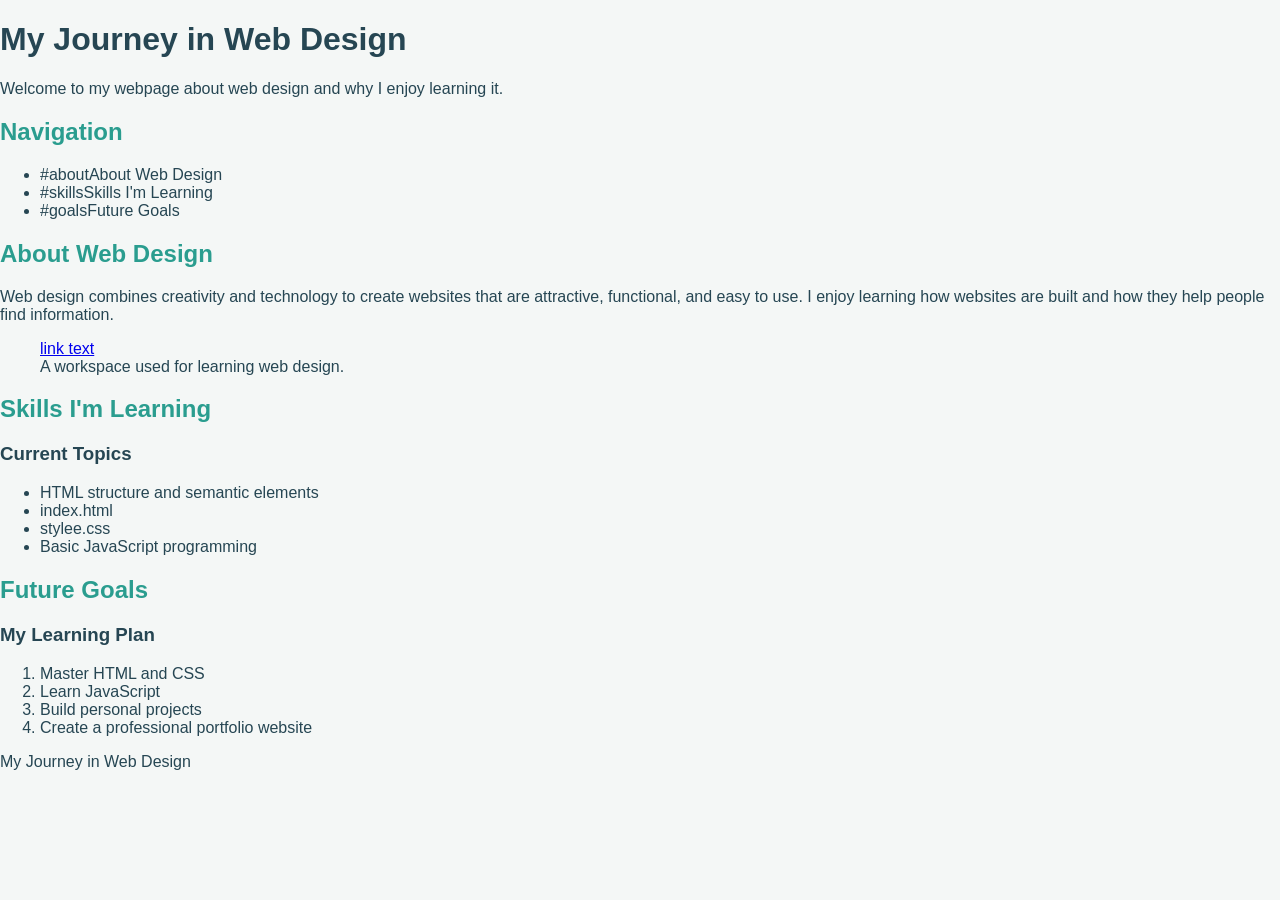
<file: about me webpage.html>
<!DOCTYPE html>
<html lang="en">
<head><link rel="stylesheet" href="styles.css"> 
    <meta charset="UTF-8">
    <meta name="viewport" content="width=device-width, initial-scale=1.0">
    <title>My Journey in Web Design</title>
</head>
<body>

    <header>
        <h1>My Journey in Web Design</h1>
        <p>Welcome to my webpage about web design and why I enjoy learning it.</p>
    </header>

    <nav>
        <h2>Navigation</h2>
        <ul>
            <li>#aboutAbout Web Design</a></li>
            <li>#skillsSkills I'm Learning</a></li>
            <li>#goalsFuture Goals</a></li>
        </ul>
    </nav>

    <main>

        <section id="about">
            <h2>About Web Design</h2>

            <p>
                Web design combines creativity and technology to create websites
                that are attractive, functional, and easy to use. I enjoy learning
                how websites are built and how they help people find information.
            </p>

            <figure>
               <a href="https://images.unsplash.com/photo-1498050108023-c5249f4df085">link text</a> 
                <figcaption>A workspace used for learning web design.</figcaption>
            </figure>
        </section>

        <section id="skills">
            <h2>Skills I'm Learning</h2>

            <article> <link rel="stylesheet2" href="styles2.css"> 
                <h3>Current Topics</h3>

                <ul>
                    <li>HTML structure and semantic elements</li>
                    <li>index.html</li>
                    <li>stylee.css</li>
                    <li>Basic JavaScript programming</li>
                </ul>
            </article
        </section>

        <section id="goals">
            <h2>Future Goals</h2>

            <h3>My Learning Plan</h3>

            <ol>
                <li>Master HTML and CSS</li>
                <li>Learn JavaScript</li>
                <li>Build personal projects</li>
                <li>Create a professional portfolio website</li>
            </ol>
        </section>

    </main>

    <footer>
        <p> My Journey in Web Design</p>
    </footer>

</body>
</html>
</file>
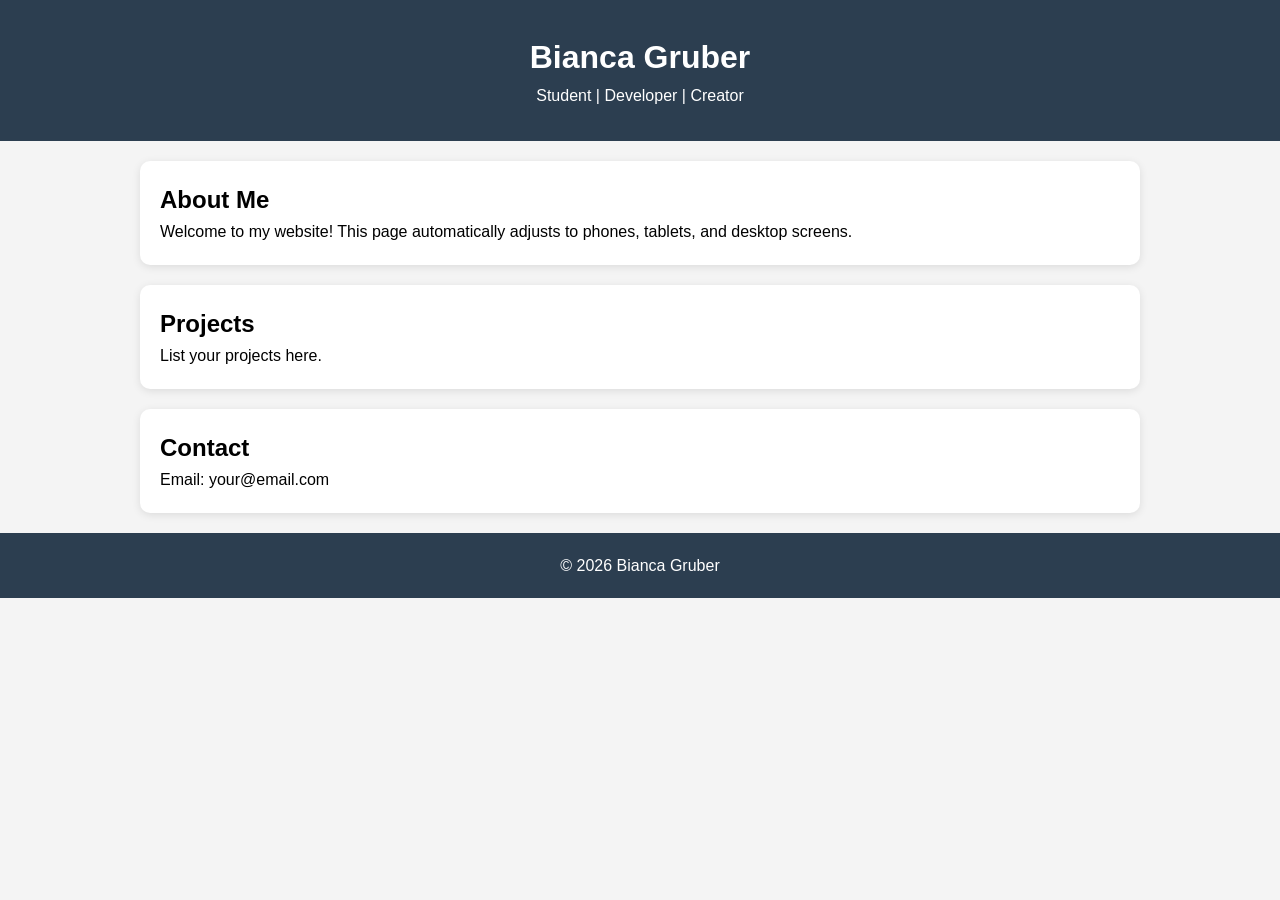
<file: resoinsive layout.html>
<!DOCTYPE html>
<html lang="en">
<head>
<meta charset="UTF-8">
<meta name="viewport" content="width=device-width, initial-scale=1.0">
<title>About Me</title>

<style>
* {
    box-sizing: border-box;
    margin: 0;
    padding: 0;
}

body {
    font-family: Arial, sans-serif;
    background-color: #f4f4f4;
    line-height: 1.6;
}

header {
    background: #2c3e50;
    color: white;
    text-align: center;
    padding: 2rem 1rem;
}

.container {
    width: 90%;
    max-width: 1000px;
    margin: 20px auto;
}

.card {
    background: white;
    padding: 20px;
    margin-bottom: 20px;
    border-radius: 10px;
    box-shadow: 0 2px 8px rgba(0,0,0,0.1);
}

img {
    max-width: 100%;
    height: auto;
    border-radius: 10px;
}

footer {
    text-align: center;
    padding: 20px;
    background: #2c3e50;
    color: white;
}

/* Mobile adjustments */
@media (max-width: 768px) {
    header h1 {
        font-size: 2rem;
    }

    .container {
        width: 95%;
    }

    .card {
        padding: 15px;
    }
}
</style>
</head>

<body>

<header>
    <h1>Bianca Gruber</h1>
    <p>Student | Developer | Creator</p>
</header>

<div class="container">

    <div class="card">
        <h2>About Me</h2>
        <p>
            Welcome to my website! This page automatically adjusts
            to phones, tablets, and desktop screens.
        </p>
    </div>

    <div class="card">
        <h2>Projects</h2>
        <p>List your projects here.</p>
    </div>

    <div class="card">
        <h2>Contact</h2>
        <p>Email: your@email.com</p>
    </div>

</div>

<footer>
    <p>&copy; 2026 Bianca Gruber</p>
</footer>

</body>
</html>
</file>
<file: styles.css>
/* Type Selector */
body {
    font-family: Arial, sans-serif;
    background-color: #f4f7f6;
    color: #264653;
    margin: 0;
    padding: 0;
}

/* ID Selector */
#main-header {
    background-color: #2a9d8f;
    color: white;
    text-align: center;
    padding: 20px;
    border-bottom: 4px solid #e9c46a;
}

/* Class Selector */
.content-box {
    background-color: white;
    margin: 20px;
    padding: 20px;
    border: 3px solid #e9c46a;
    border-radius: 10px;
}

/* Another Type Selector */
h2 {
    color: #2a9d8f;
}

/* Third Box Model Example */
#footer {
    background-color: #264653;
    color: white;
    text-align: center;
    padding: 15px;
    margin-top: 20px;
    border-top: 4px solid #e9c46a;
}
</file>
